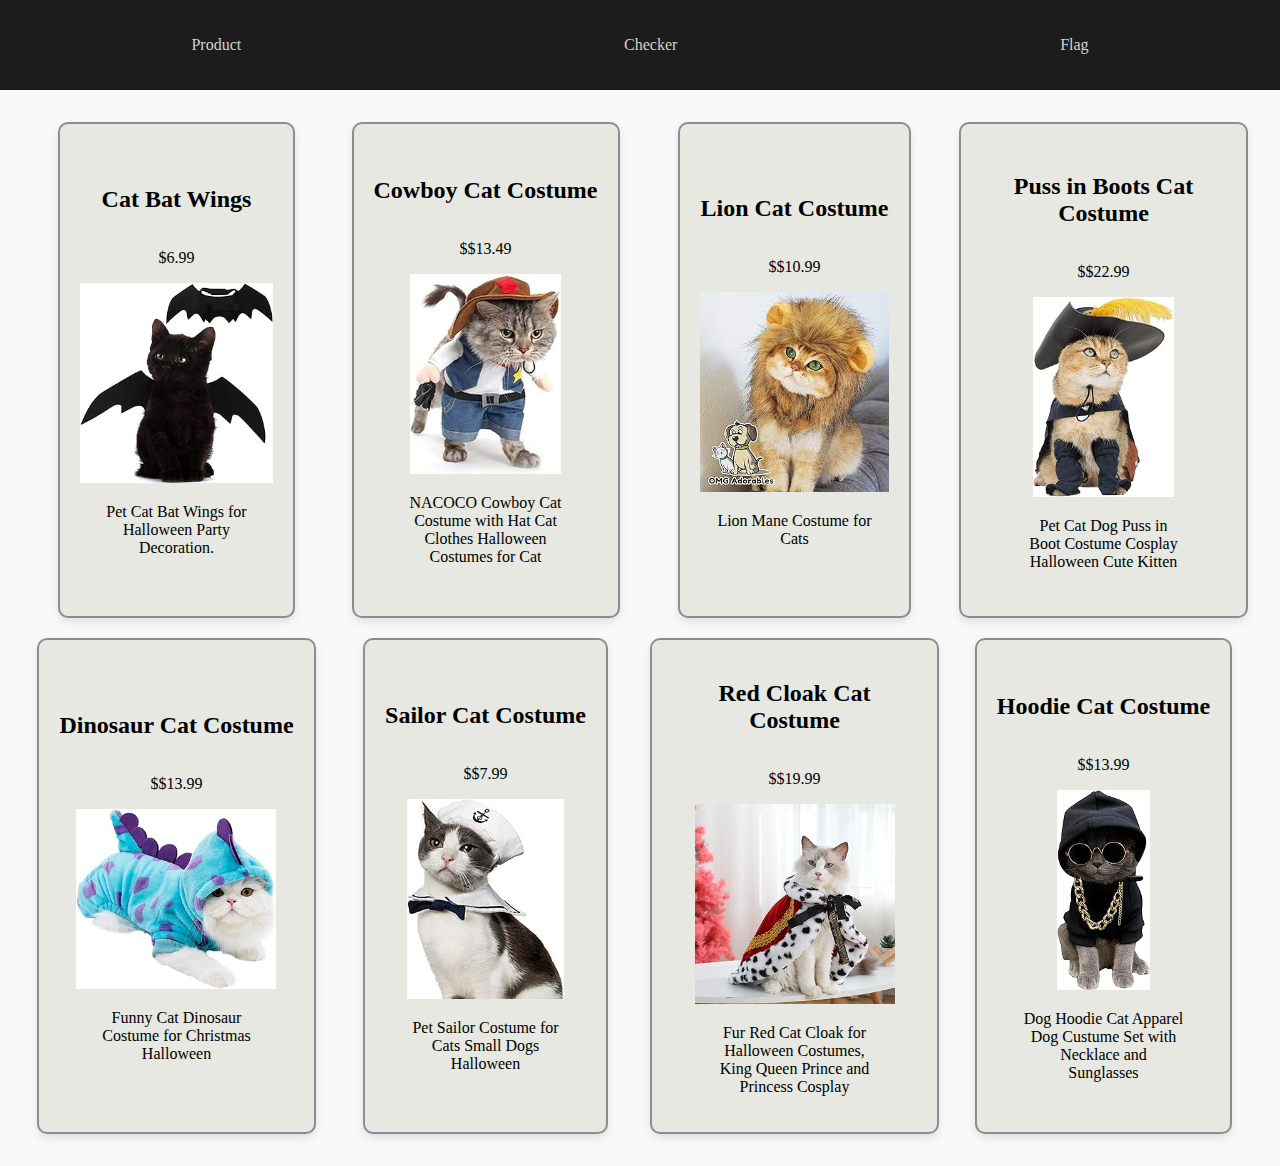
<file: productGrid/index.html>
<!DOCTYPE html>
<html lang="en">
  <head>
    <meta charset="UTF-8" />
    <meta name="viewport" content="width=device-width, initial-scale=1.0" />
    <title>E-commerce</title>
    <link rel="stylesheet" href="productGrid.css" />
  </head>
  <body>
    <nav class="nav-container">
      <div class="nav-div">
        <a href="index.html">Product</a>
        <a href="../checkerBoard/checkerBoard.html">Checker</a>
        <a href="../flag/flag.html">Flag</a>
      </div>
    </nav>
    <div class="div-container" id="product-div">
      <div class="div-card">
        <h2>Cat Bat Wings</h2>
        <p>$6.99</p>
        <a
          href="https://www.amazon.com/Christmas-Collar-Cosplay-Costume-Accessories/dp/B07GFND8ZC/ref=sr_1_5?crid=1URP88VH0VR1Z&dib=eyJ2IjoiMSJ9.[base64].WBhuxzEXZjI0jKbgPOwNWa1MnRVDPqybBatVKWd3tLQ&dib_tag=se&keywords=cat+halloween+costumes&qid=1729132437&sprefix=cat+halloween+costumes%2Caps%2C131&sr=8-5"
          ><img src="public/images/cat-bat.jpg" alt="product 1"
        /></a>
        <p>Pet Cat Bat Wings for Halloween Party Decoration.</p>
      </div>

      <!-- <div class="div-card">
        <h2>Product 1</h2>
        <p>price</p>
        <img src="https://via.placeholder.com/150" alt="product 1" />
        <p>description</p>
      </div>

      <div class="div-card">
        <h2>Product 1</h2>
        <p>price</p>
        <img src="https://via.placeholder.com/150" alt="product 1" />
        <p>description</p>
      </div>

      <div class="div-card">
        <h2>Product 1</h2>
        <p>price</p>
        <img src="https://via.placeholder.com/150" alt="product 1" />
        <p>description</p>
      </div>

      <div class="div-card">
        <h2>Product 1</h2>
        <p>price</p>
        <img src="https://via.placeholder.com/150" alt="product 1" />
        <p>description</p>
      </div>

      <div class="div-card">
        <h2>Product 1</h2>
        <p>price</p>
        <img src="https://via.placeholder.com/150" alt="product 1" />
        <p>description</p>
      </div>

      <div class="div-card">
        <h2>Product 1</h2>
        <p>price</p>
        <img src="https://via.placeholder.com/150" alt="product 1" />
        <p>description</p>
      </div>

      <div class="div-card">
        <h2>Product 1</h2>
        <p>price</p>
        <img src="https://via.placeholder.com/150" alt="product 1" />
        <p>description</p>
      </div> -->
    </div>

    <script src="productGrid.js"></script>
  </body>
</html>
</file>
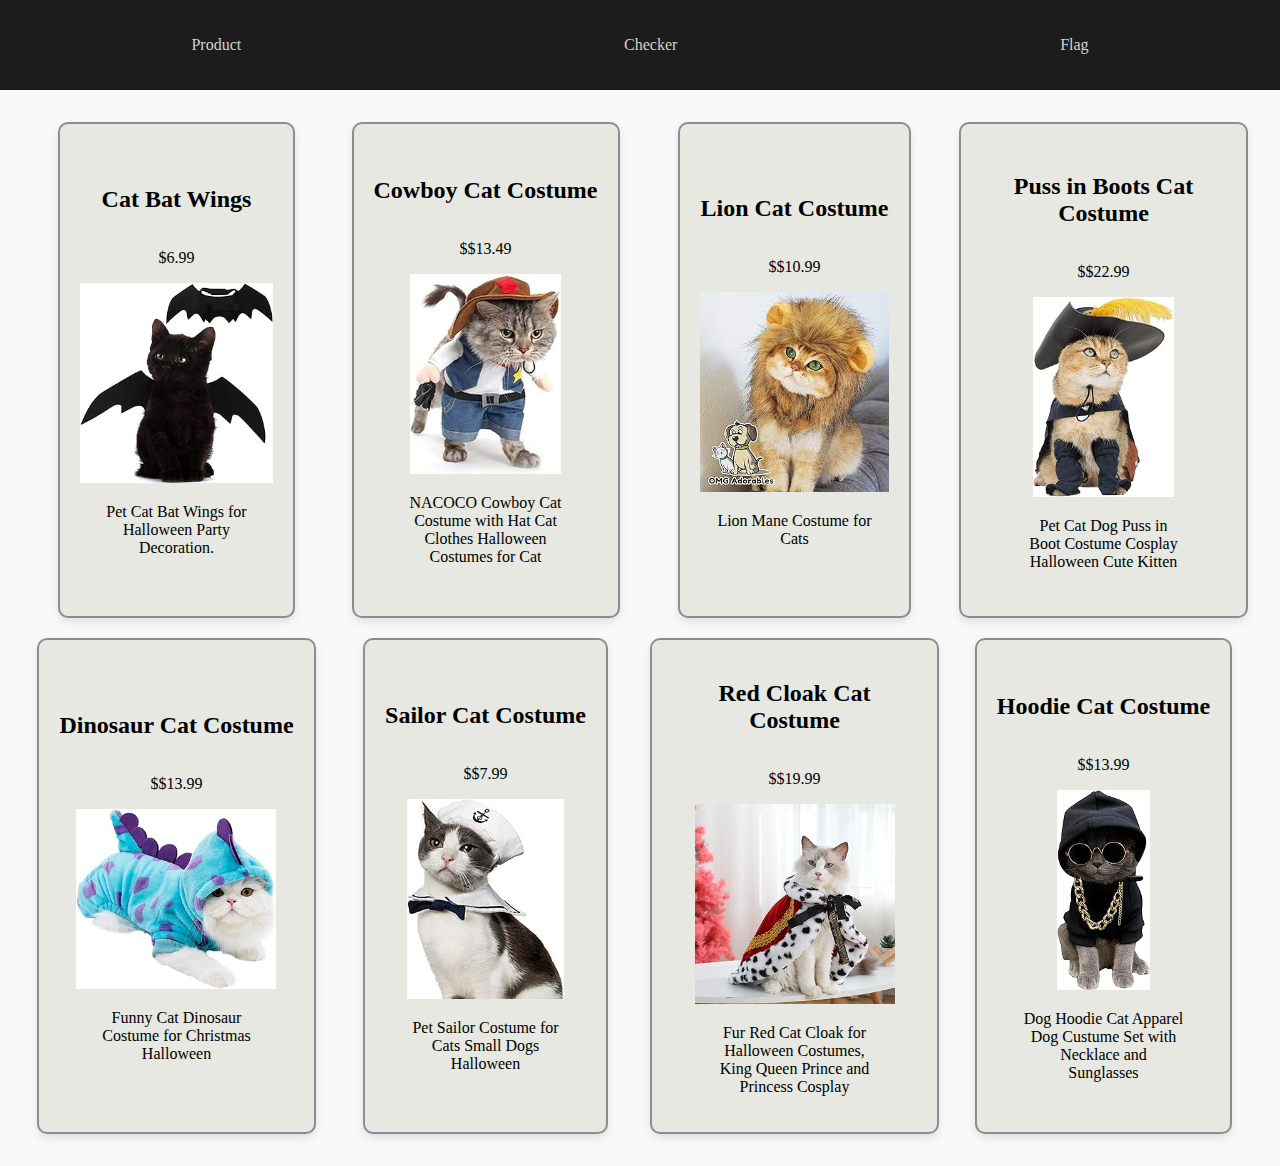
<file: productGrid/productGrid.html>
<!DOCTYPE html>
<html lang="en">
  <head>
    <meta charset="UTF-8" />
    <meta name="viewport" content="width=device-width, initial-scale=1.0" />
    <title>Document</title>
    <link rel="stylesheet" href="productGrid.css" />
  </head>
  <body>
    <nav class="nav-container">
      <div class="nav-div">
        <a href="productGrid.html">Product</a>
        <a href="../checkerBoard/checkerBoard.html">Checker</a>
        <a href="../flag/flag.html">Flag</a>
      </div>
    </nav>
    <div class="div-container" id="product-div">
      <div class="div-card">
        <h2>Cat Bat Wings</h2>
        <p>$6.99</p>
        <a
          href="https://www.amazon.com/Christmas-Collar-Cosplay-Costume-Accessories/dp/B07GFND8ZC/ref=sr_1_5?crid=1URP88VH0VR1Z&dib=eyJ2IjoiMSJ9.[base64].WBhuxzEXZjI0jKbgPOwNWa1MnRVDPqybBatVKWd3tLQ&dib_tag=se&keywords=cat+halloween+costumes&qid=1729132437&sprefix=cat+halloween+costumes%2Caps%2C131&sr=8-5"
          ><img src="public/images/cat-bat.jpg" alt="product 1"
        /></a>
        <p>Pet Cat Bat Wings for Halloween Party Decoration.</p>
      </div>

      <!-- <div class="div-card">
        <h2>Product 1</h2>
        <p>price</p>
        <img src="https://via.placeholder.com/150" alt="product 1" />
        <p>description</p>
      </div>

      <div class="div-card">
        <h2>Product 1</h2>
        <p>price</p>
        <img src="https://via.placeholder.com/150" alt="product 1" />
        <p>description</p>
      </div>

      <div class="div-card">
        <h2>Product 1</h2>
        <p>price</p>
        <img src="https://via.placeholder.com/150" alt="product 1" />
        <p>description</p>
      </div>

      <div class="div-card">
        <h2>Product 1</h2>
        <p>price</p>
        <img src="https://via.placeholder.com/150" alt="product 1" />
        <p>description</p>
      </div>

      <div class="div-card">
        <h2>Product 1</h2>
        <p>price</p>
        <img src="https://via.placeholder.com/150" alt="product 1" />
        <p>description</p>
      </div>

      <div class="div-card">
        <h2>Product 1</h2>
        <p>price</p>
        <img src="https://via.placeholder.com/150" alt="product 1" />
        <p>description</p>
      </div>

      <div class="div-card">
        <h2>Product 1</h2>
        <p>price</p>
        <img src="https://via.placeholder.com/150" alt="product 1" />
        <p>description</p>
      </div> -->
    </div>

    <script src="productGrid.js"></script>
  </body>
</html>
</file>
<file: productGrid/productGrid.css>
html {
  height: 100%;
  width: 100%;
  margin: 0;
  padding: 0;
}
body {
  height: 100%;
  width: 100%;
  margin: 0;
  padding: 0;
}

.div-container {
  display: grid;
  grid-template-columns: repeat(4, minmax(250px, 1fr));
  grid-template-rows: repeat(2, 1fr);
  grid-gap: 20px;
  justify-items: center;
  padding: 2rem;
  background-color: #f9f9f9;
}
.div-card {
  min-width: 80%;
  min-height: 100%;
  display: flex;
  flex-direction: column;
  justify-content: center;
  text-align: center;
  align-items: center;
  background-color: #e6e8e1;
  padding: 20px;
  box-sizing: border-box;
  border: 2px solid #8a8d91;
  border-radius: 10px;
  box-shadow: 0 4px 8px rgba(0, 0, 0, 0.1);
}
.div-card img {
  width: 100%;
  max-width: 200px;
  height: auto;
  max-height: 200px;
  object-fit: cover;
}
p {
  max-width: 20ch;
  text-align: center;
}

.nav-container {
  background-color: #1c1c1c;
  height: 10%;
  color: white;
  display: flex;
  flex-direction: row;
}

.nav-div {
  display: flex;
  flex-direction: row;
  align-items: center;
  justify-content: space-around;
  width: 100%;
}

.nav-div a {
  text-decoration: none;
  color: #d3d3d3;
  padding: 0.2rem;
}

.nav-div a:hover {
  background-color: #696969;
  border-radius: 4px;
}
</file>
